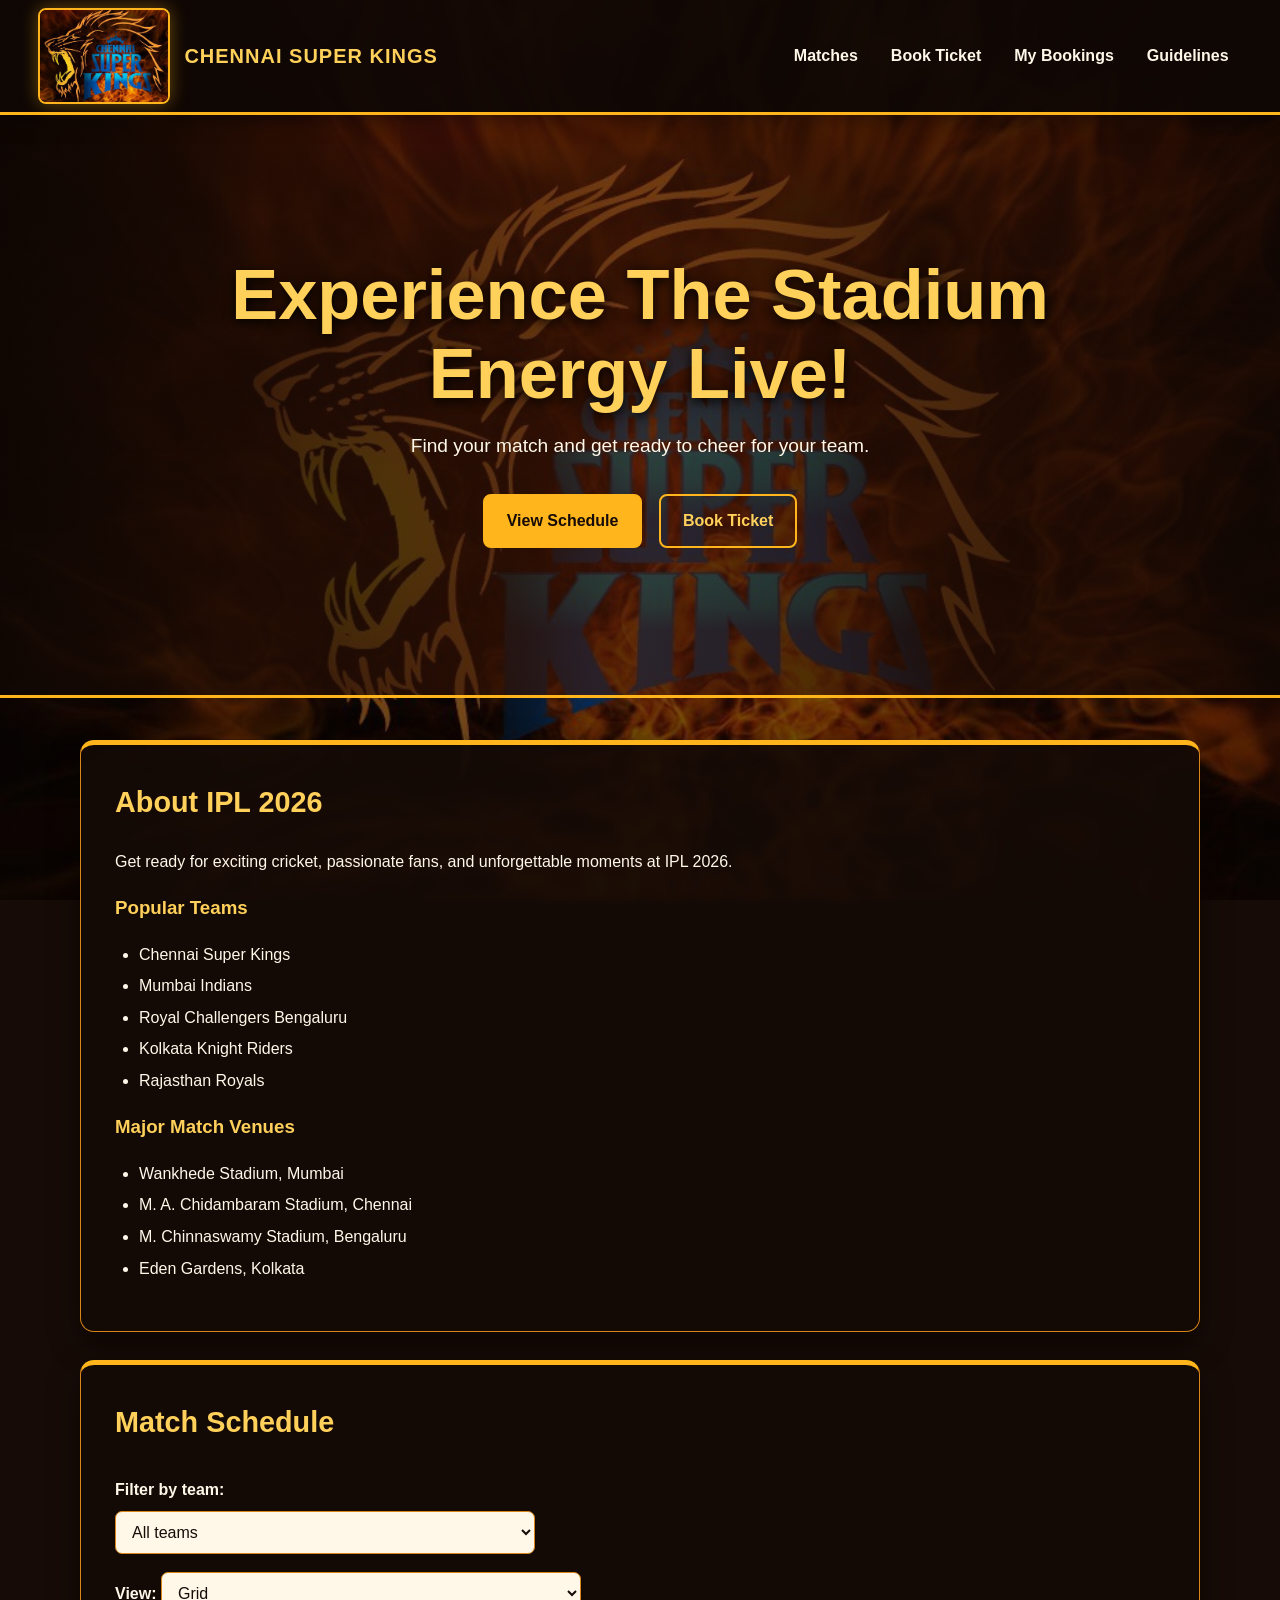
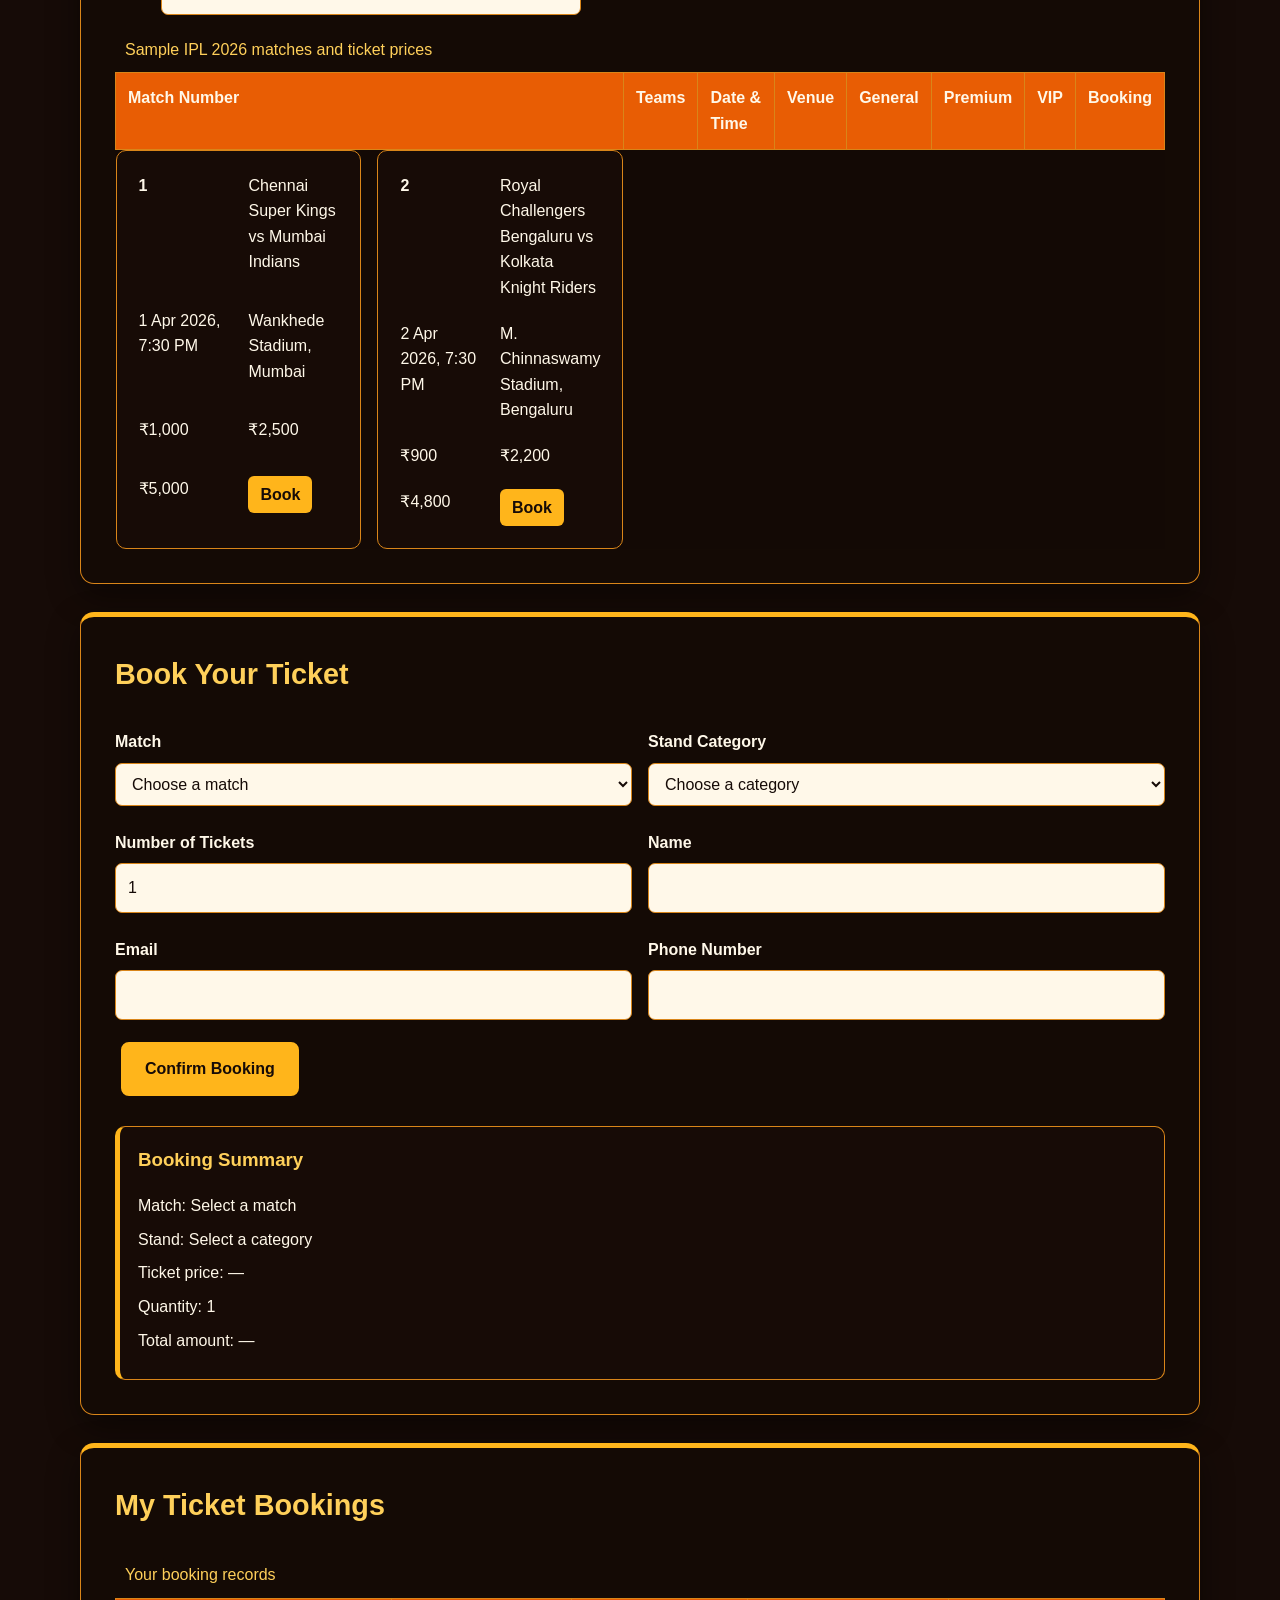
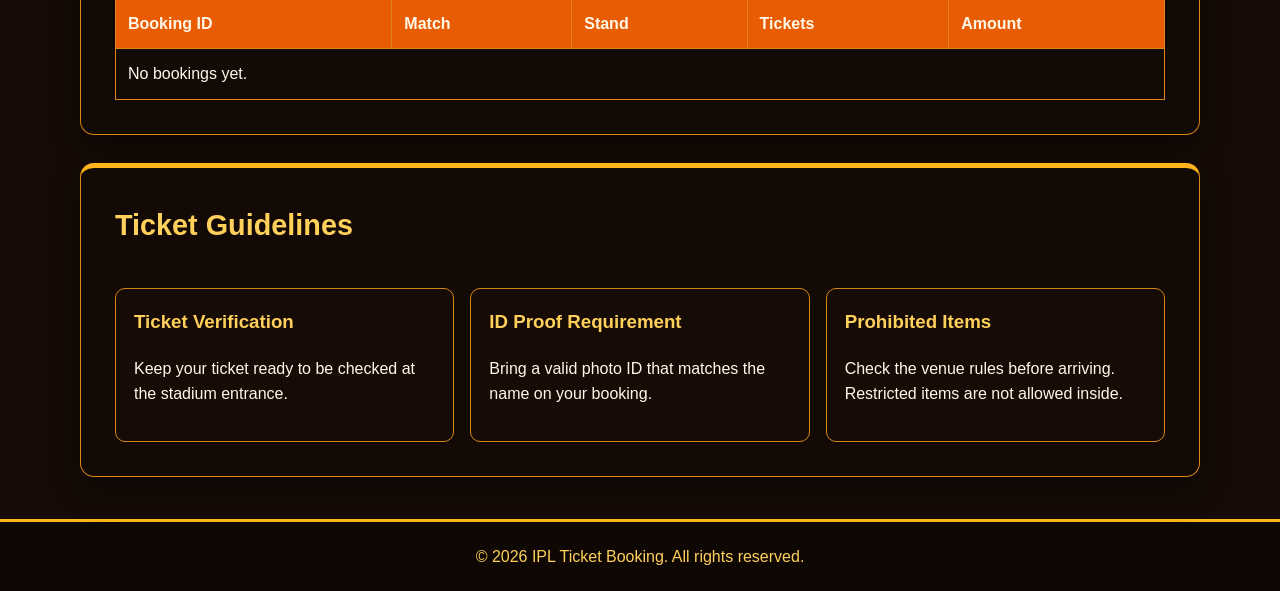
<file: index.html>
<!DOCTYPE html>
<html lang="en">
<head>
  <meta charset="UTF-8">
  <meta name="viewport" content="width=device-width, initial-scale=1.0">
  <title>IPL 2026 Ticket Booking</title>
  <link rel="stylesheet" href="styles.css">
</head>
<body id="top">
  <header class="site-header">
    <a class="csk-brand" href="#top" aria-label="Chennai Super Kings home">
      <img src="assets/csk-logo.png" alt="Chennai Super Kings logo">
      <span>CHENNAI SUPER KINGS</span>
    </a>
<button id="menu-toggle" class="menu-toggle" type="button"
        aria-expanded="false" aria-controls="main-nav">
  ☰ Menu
</button>
<nav id="main-nav" aria-label="Main navigation">
      <a href="#matches">Matches</a>
      <a href="booking.html">Book Ticket</a>
      <a href="#my-bookings">My Bookings</a>
      <a href="#guidelines">Guidelines</a>
    </nav>
  </header>

  <section class="hero" aria-labelledby="hero-title">
      <h1 id="hero-title">Experience The Stadium Energy Live!</h1>
      <p>Find your match and get ready to cheer for your team.</p>
      <a href="#matches">View Schedule</a>
      <a href="#booking" data-book-button>Book Ticket</a>
  </section>

  <main>
    <section id="about" aria-labelledby="about-title">
      <h2 id="about-title">About IPL 2026</h2>
      <p>
        Get ready for exciting cricket, passionate fans, and unforgettable
        moments at IPL 2026.
      </p>

      <h3>Popular Teams</h3>
      <ul>
        <li>Chennai Super Kings</li>
        <li>Mumbai Indians</li>
        <li>Royal Challengers Bengaluru</li>
        <li>Kolkata Knight Riders</li>
        <li>Rajasthan Royals</li>
      </ul>

      <h3>Major Match Venues</h3>
      <ul>
        <li>Wankhede Stadium, Mumbai</li>
        <li>M. A. Chidambaram Stadium, Chennai</li>
        <li>M. Chinnaswamy Stadium, Bengaluru</li>
        <li>Eden Gardens, Kolkata</li>
      </ul>
    </section>

    <section id="matches" aria-labelledby="matches-title">
      <h2 id="matches-title">Match Schedule</h2>

      <label for="team-filter">Filter by team:</label>
      <select id="team-filter" name="team-filter">
        <option value="all">All teams</option>
        <option value="csk">Chennai Super Kings</option>
        <option value="mi">Mumbai Indians</option>
        <option value="rcb">Royal Challengers Bengaluru</option>
        <option value="kkr">Kolkata Knight Riders</option>
      </select>

      <div class="match-view-controls">
  <label for="match-view">View:</label>
  <select id="match-view">
    <option value="grid">Grid</option>
    <option value="list">List</option>
  </select>
</div>
      <table>
        <caption>Sample IPL 2026 matches and ticket prices</caption>
        <thead>
          <tr>
            <th scope="col">Match Number</th>
            <th scope="col">Teams</th>
            <th scope="col">Date &amp; Time</th>
            <th scope="col">Venue</th>
            <th scope="col">General</th>
            <th scope="col">Premium</th>
            <th scope="col">VIP</th>
            <th scope="col">Booking</th>
          </tr>
        </thead>
        <tbody>
          <tr>
            <th scope="row">1</th>
            <td>Chennai Super Kings vs Mumbai Indians</td>
            <td>
              <time datetime="2026-04-01T19:30">1 Apr 2026, 7:30 PM</time>
            </td>
            <td>Wankhede Stadium, Mumbai</td>
            <td>₹1,000</td>
            <td>₹2,500</td>
            <td>₹5,000</td>
            <td><a href="#booking" data-book-button>Book</a></td>
          </tr>
          <tr>
            <th scope="row">2</th>
            <td>Royal Challengers Bengaluru vs Kolkata Knight Riders</td>
            <td>
              <time datetime="2026-04-02T19:30">2 Apr 2026, 7:30 PM</time>
            </td>
            <td>M. Chinnaswamy Stadium, Bengaluru</td>
            <td>₹900</td>
            <td>₹2,200</td>
            <td>₹4,800</td>
            <td><a href="#booking" data-book-button>Book</a></td>
          </tr>
        </tbody>
      </table>
    </section>

    <section id="booking" aria-labelledby="booking-title">
      <h2 id="booking-title">Book Your Ticket</h2>

      <form action="#" method="get">
        <div>
          <label for="match">Match</label>
          <select id="match" name="match" required>
            <option value="">Choose a match</option>
            <option value="1">Match 1: CSK vs MI</option>
            <option value="2">Match 2: RCB vs KKR</option>
          </select>
        </div>

        <div>
          <label for="stand">Stand Category</label>
          <select id="stand" name="stand" required>
            <option value="">Choose a category</option>
            <option value="general">General</option>
            <option value="premium">Premium</option>
            <option value="vip">VIP</option>
          </select>
        </div>

        <div>
          <label for="quantity">Number of Tickets</label>
          <input
            id="quantity"
            name="quantity"
            type="number"
            min="1"
            max="10"
            value="1"
            required
          >
        </div>

        <div>
          <label for="name">Name</label>
          <input
            id="name"
            name="name"
            type="text"
            autocomplete="name"
            required
          >
        </div>

        <div>
          <label for="email">Email</label>
          <input
            id="email"
            name="email"
            type="email"
            autocomplete="email"
            required
          >
        </div>

        <div>
          <label for="phone">Phone Number</label>
          <input
            id="phone"
            name="phone"
            type="tel"
            autocomplete="tel"
            required
          >
        </div>

        <button type="submit">Confirm Booking</button>
      </form>

      <aside aria-labelledby="summary-title">
        <h3 id="summary-title">Booking Summary</h3>
        <p>Match: Select a match</p>
        <p>Stand: Select a category</p>
        <p>Ticket price: —</p>
        <p>Quantity: 1</p>
        <p>Total amount: —</p>
      </aside>
    </section>

    <section id="my-bookings" aria-labelledby="my-bookings-title">
      <h2 id="my-bookings-title">My Ticket Bookings</h2>

      <table>
        <caption>Your booking records</caption>
        <thead>
          <tr>
            <th scope="col">Booking ID</th>
            <th scope="col">Match</th>
            <th scope="col">Stand</th>
            <th scope="col">Tickets</th>
            <th scope="col">Amount</th>
          </tr>
        </thead>
        <tbody>
          <tr>
            <td colspan="5">No bookings yet.</td>
          </tr>
        </tbody>
      </table>
    </section>

    <section id="guidelines" aria-labelledby="guidelines-title">
      <h2 id="guidelines-title">Ticket Guidelines</h2>

      <article>
        <h3>Ticket Verification</h3>
        <p>Keep your ticket ready to be checked at the stadium entrance.</p>
      </article>

      <article>
        <h3>ID Proof Requirement</h3>
        <p>Bring a valid photo ID that matches the name on your booking.</p>
      </article>

      <article>
        <h3>Prohibited Items</h3>
        <p>
          Check the venue rules before arriving. Restricted items are not
          allowed inside.
        </p>
      </article>
    </section>
  </main>

  <footer>
    <p>&copy; 2026 IPL Ticket Booking. All rights reserved.</p>
  </footer>
  <script src="app.js" defer></script>
</body>
</html>
</file>
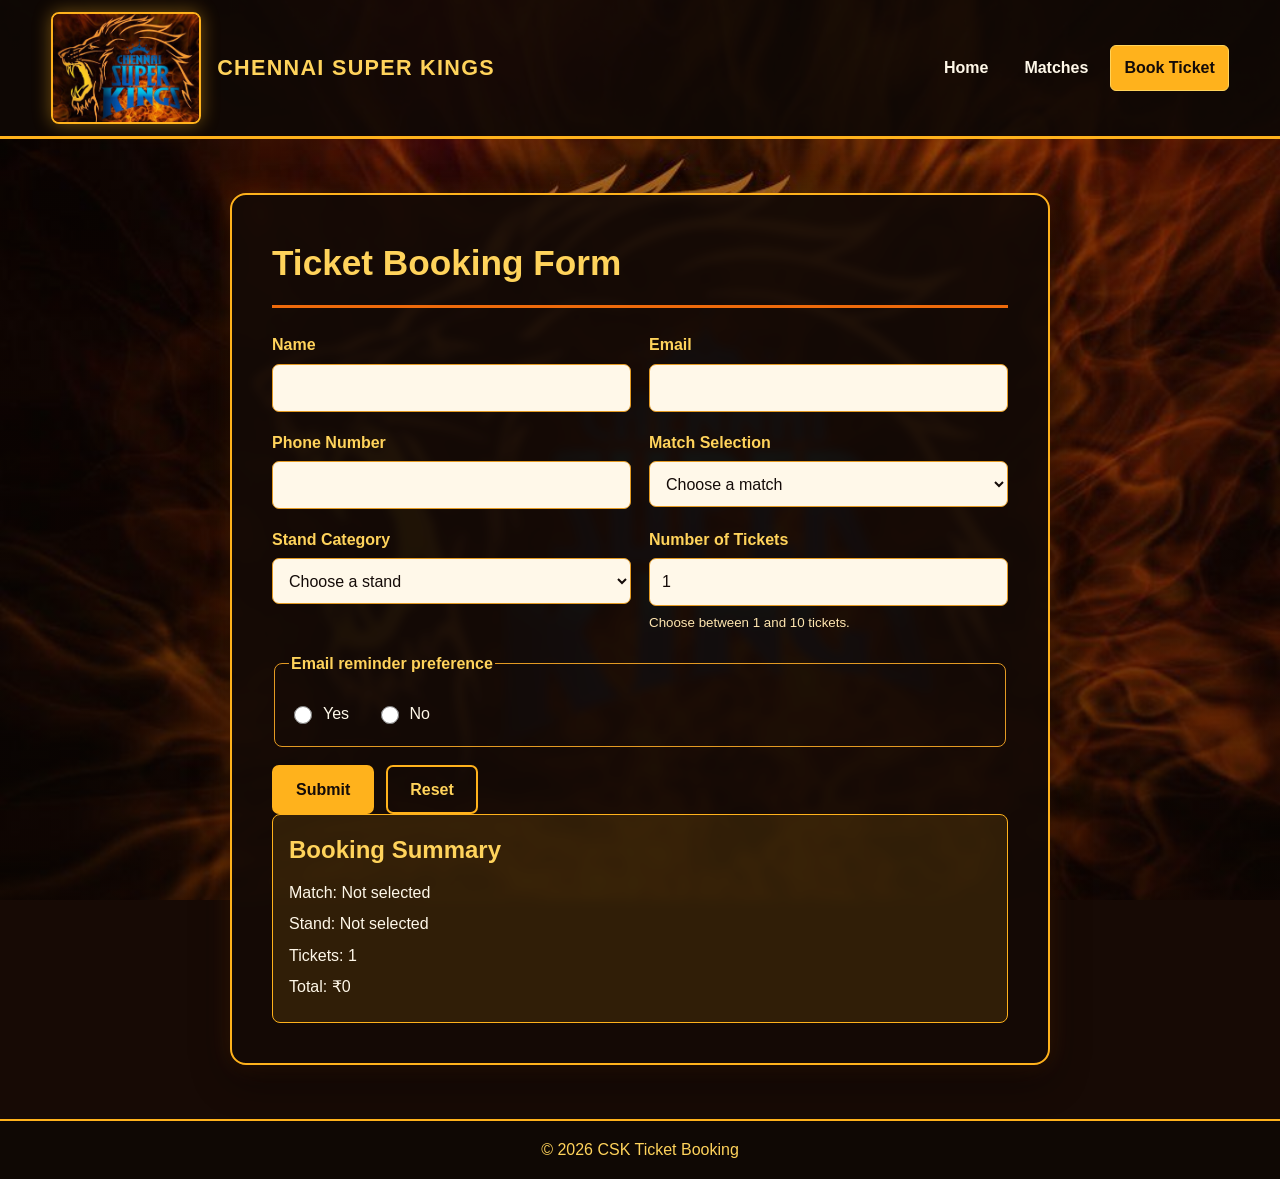
<file: booking.html>
<!DOCTYPE html>
<html lang="en">
<head>
  <meta charset="UTF-8">
  <meta name="viewport" content="width=device-width, initial-scale=1.0">
  <title>CSK Ticket Booking</title>
  <link rel="stylesheet" href="booking-styles.css">
</head>
<body>
  <header class="site-header">
    <a class="brand" href="index.html" aria-label="Chennai Super Kings ticket booking">
      <img src="assets/csk-logo.png" alt="Chennai Super Kings logo">
      <span>CHENNAI SUPER KINGS</span>
    </a>
    <nav aria-label="Main navigation">
      <a href="index.html">Home</a>
      <a href="index.html#matches">Matches</a>
      <a href="booking.html" aria-current="page">Book Ticket</a>
    </nav>
  </header>

  <main>
    <section class="booking-card" aria-labelledby="form-title">
      <h1 id="form-title">Ticket Booking Form</h1>

      <form action="#" method="get">
        <div class="form-field">
          <label for="name">Name</label>
          <input id="name" name="name" type="text" minlength="2" maxlength="60" autocomplete="name" required>
        </div>

        <div class="form-field">
          <label for="email">Email</label>
          <input id="email" name="email" type="email" maxlength="100" autocomplete="email" required>
        </div>

        <div class="form-field">
          <label for="phone">Phone Number</label>
          <input id="phone" name="phone" type="tel" minlength="10" maxlength="15" pattern="[0-9+() -]{10,15}" title="Enter 10 to 15 characters using digits, spaces, +, hyphens, or parentheses." autocomplete="tel" required>
        </div>

        <div class="form-field">
          <label for="match">Match Selection</label>
          <select id="match" name="match" required>
            <option value="">Choose a match</option>
            <option value="1">Match 1: CSK vs MI</option>
            <option value="2">Match 2: RCB vs KKR</option>
          </select>
        </div>

        <div class="form-field">
          <label for="stand">Stand Category</label>
          <select id="stand" name="stand" required>
            <option value="">Choose a stand</option>
            <option value="general">General</option>
            <option value="premium">Premium</option>
            <option value="vip">VIP</option>
          </select>
        </div>

        <div class="form-field">
          <label for="quantity">Number of Tickets</label>
          <input id="quantity" name="quantity" type="number" min="1" max="10" step="1" value="1" required>
          <small>Choose between 1 and 10 tickets.</small>
        </div>

        <fieldset>
          <legend>Email reminder preference</legend>
          <label class="choice"><input type="radio" name="reminder" value="yes" required> Yes</label>
          <label class="choice"><input type="radio" name="reminder" value="no"> No</label>
        </fieldset>

        <div class="form-actions">
          <button type="submit">Submit</button>
          <button type="reset" class="reset-button">Reset</button>
        </div>
      </form>
      <div class="booking-summary" aria-live="polite">
  <h2>Booking Summary</h2>
  <p>Match: <span id="summary-match">Not selected</span></p>
  <p>Stand: <span id="summary-stand">Not selected</span></p>
  <p>Tickets: <span id="summary-quantity">1</span></p>
  <p>Total: ₹<span id="summary-total">0</span></p>
</div>
    </section>
  </main>

  <footer>
    <p>&copy; 2026 CSK Ticket Booking</p>
  </footer>
  <script src="app.js" defer></script>
</body>
</html>
</file>
<file: styles.css>
:root {
  --fire-gold: #ffd05a;
  --fire-yellow: #ffb51b;
  --fire-orange: #e85d04;
  --charcoal: #160b07;
  --panel: rgba(20, 10, 6, 0.9);
  --panel-soft: rgba(25, 12, 7, 0.84);
  --paper: #fff8e9;
  --line: #d98519;
}

* {
  box-sizing: border-box;
}

html {
  scroll-behavior: smooth;
  scroll-padding-top: 105px;
}

body {
  min-height: 100vh;
  margin: 0;
  background-color: var(--charcoal);
  background-image: linear-gradient(rgba(12, 5, 2, 0.32), rgba(12, 5, 2, 0.62)), url("assets/csk-fire-background.png");
  background-position: center center;
  background-size: cover;
  background-attachment: fixed;
  color: var(--paper);
  font-family: Arial, Helvetica, sans-serif;
  line-height: 1.6;
}

.site-header {
  position: sticky;
  z-index: 20;
  top: 0;
  display: flex;
  min-height: 112px;
  align-items: center;
  justify-content: space-between;
  gap: 18px;
  padding: 8px clamp(14px, 3vw, 42px);
  border-bottom: 3px solid var(--fire-yellow);
  background: rgba(15, 8, 5, 0.96);
  box-shadow: 0 5px 20px rgba(0, 0, 0, 0.38);
}

.csk-brand {
  display: flex;
  flex: 0 0 auto;
  align-items: center;
  gap: 14px;
  color: var(--fire-gold);
  font-size: clamp(0.95rem, 2vw, 1.25rem);
  font-weight: 900;
  letter-spacing: 0.05em;
  text-decoration: none;
}

.csk-brand img {
  display: block;
  width: 132px;
  height: 96px;
  object-fit: cover;
  object-position: center;
  border: 2px solid var(--fire-yellow);
  border-radius: 8px;
  box-shadow: 0 0 18px rgba(255, 181, 27, 0.38);
}

nav {
  display: flex;
  flex-wrap: wrap;
  justify-content: flex-end;
  gap: 7px;
}

nav a {
  padding: 9px 12px;
  border: 1px solid transparent;
  border-radius: 6px;
  color: var(--paper);
  font-weight: 700;
  text-decoration: none;
  transition: background-color 0.2s ease, color 0.2s ease;
}

nav a:hover,
nav a:focus-visible {
  border-color: var(--fire-gold);
  background: var(--fire-yellow);
  color: var(--charcoal);
}

.hero {
  padding: clamp(70px, 11vw, 145px) 20px;
  border-bottom: 3px solid var(--fire-yellow);
  background: linear-gradient(90deg, rgba(16, 7, 3, 0.8), rgba(74, 25, 4, 0.52), rgba(16, 7, 3, 0.8));
  color: var(--paper);
  text-align: center;
}

.hero h1 {
  max-width: 920px;
  margin: 0 auto 18px;
  color: var(--fire-gold);
  font-size: clamp(2.2rem, 6vw, 4.4rem);
  line-height: 1.12;
  text-shadow: 0 3px 12px #000;
}

.hero p {
  margin: 0 auto 26px;
  color: var(--paper);
  font-size: clamp(1rem, 2vw, 1.2rem);
}

.hero a,
button {
  display: inline-block;
  margin: 6px;
  padding: 12px 22px;
  border: 2px solid var(--fire-yellow);
  border-radius: 8px;
  background: var(--fire-yellow);
  color: var(--charcoal);
  cursor: pointer;
  font: inherit;
  font-weight: 800;
  text-decoration: none;
}

.hero a:hover,
.hero a:focus-visible,
button:hover,
button:focus-visible {
  border-color: var(--fire-gold);
  background: var(--fire-gold);
}

.hero a + a {
  background: transparent;
  color: var(--fire-gold);
}

.hero a + a:hover,
.hero a + a:focus-visible {
  background: var(--fire-yellow);
  color: var(--charcoal);
}

main {
  width: min(1120px, calc(100% - 32px));
  margin: 42px auto;
}

main > section {
  margin-bottom: 28px;
  padding: clamp(20px, 3vw, 34px);
  border: 1px solid var(--line);
  border-top: 5px solid var(--fire-yellow);
  border-radius: 14px;
  background: var(--panel);
  box-shadow: 0 12px 32px rgba(0, 0, 0, 0.42);
  backdrop-filter: blur(3px);
}

h2,
h3 {
  color: var(--fire-gold);
}

h2 {
  margin-top: 0;
  font-size: 1.8rem;
}

#about ul {
  padding-left: 24px;
}

#about li {
  margin: 6px 0;
}

#matches {
  overflow-x: auto;
}

label {
  display: inline-block;
  margin: 8px 0;
  font-weight: 700;
}

select,
input:not([type="radio"]):not([type="checkbox"]) {
  width: 100%;
  max-width: 420px;
  padding: 11px 12px;
  border: 1px solid var(--line);
  border-radius: 7px;
  background: var(--paper);
  color: var(--charcoal);
  font: inherit;
}

#team-filter {
  display: block;
  margin-bottom: 18px;
}

table {
  width: 100%;
  margin-top: 12px;
  border-collapse: collapse;
  background: rgba(20, 10, 6, 0.78);
}

caption {
  padding: 10px;
  color: var(--fire-gold);
  text-align: left;
}

th,
td {
  padding: 12px;
  border: 1px solid var(--line);
  text-align: left;
  vertical-align: top;
}

thead {
  background: var(--fire-orange);
  color: #fff8e9;
}

tbody tr:nth-child(even) {
  background: rgba(255, 181, 27, 0.11);
}

td a {
  display: inline-block;
  padding: 6px 12px;
  border-radius: 6px;
  background: var(--fire-yellow);
  color: var(--charcoal);
  font-weight: 700;
  text-decoration: none;
}

form {
  display: grid;
  grid-template-columns: repeat(2, minmax(0, 1fr));
  gap: 16px;
}

form > div {
  display: flex;
  flex-direction: column;
}

form select,
form input:not([type="radio"]):not([type="checkbox"]) {
  max-width: none;
}

form button {
  grid-column: 1 / -1;
  justify-self: start;
}

fieldset {
  border: 1px solid var(--line);
  border-radius: 8px;
  padding: 14px;
}

fieldset label {
  margin-right: 18px;
  font-weight: normal;
}

input[type="radio"],
input[type="checkbox"] {
  accent-color: var(--fire-yellow);
}

button {
  width: fit-content;
}

#booking aside {
  margin-top: 24px;
  padding: 18px;
  border: 1px solid var(--line);
  border-left: 5px solid var(--fire-yellow);
  border-radius: 10px;
  background: var(--panel-soft);
}

#booking aside h3 {
  margin-top: 0;
}

#booking aside p {
  margin: 8px 0;
}

#guidelines article {
  display: inline-block;
  width: calc(33.333% - 14px);
  margin: 8px 12px 8px 0;
  padding: 18px;
  border: 1px solid var(--line);
  border-radius: 10px;
  background: var(--panel-soft);
  vertical-align: top;
}

#guidelines article:last-child {
  margin-right: 0;
}

#guidelines article h3 {
  margin-top: 0;
}

footer {
  padding: 22px;
  border-top: 3px solid var(--fire-yellow);
  background: rgba(15, 8, 5, 0.96);
  color: var(--fire-gold);
  text-align: center;
}

footer p {
  margin: 0;
}

@media (max-width: 760px) {
  .site-header {
    position: static;
    flex-direction: column;
    align-items: flex-start;
  }

  .csk-brand img {
    width: 112px;
    height: 82px;
  }

  nav {
    justify-content: flex-start;
  }

  form {
    grid-template-columns: 1fr;
  }

  #guidelines article {
    display: block;
    width: 100%;
    margin: 12px 0;
  }

  table {
    min-width: 720px;
  }
}

@media (max-width: 440px) {
  .csk-brand {
    align-items: flex-start;
    flex-direction: column;
  }

  nav a {
    padding: 7px 8px;
    font-size: 0.9rem;
  }
}

/* Responsive match card and guideline layouts */
#matches tbody {
  display: grid;
  grid-template-columns: repeat(2, minmax(0, 1fr));
  gap: 16px;
}

#matches tbody tr {
  display: grid;
  grid-template-columns: 1fr 1fr;
  gap: 8px;
  padding: 16px;
  border: 1px solid var(--line);
  border-radius: 10px;
  background: var(--panel-soft);
}

#matches tbody th,
#matches tbody td {
  border: 0;
  padding: 6px;
}

#matches.list-view tbody {
  grid-template-columns: 1fr;
}

#guidelines {
  display: grid;
  grid-template-columns: repeat(3, minmax(0, 1fr));
  gap: 16px;
}

#guidelines h2 {
  grid-column: 1 / -1;
}

#guidelines article {
  width: auto;
  margin: 0;
}

@media (max-width: 760px) {
  #matches tbody {
    grid-template-columns: 1fr;
  }

  #guidelines {
    grid-template-columns: 1fr;
  }
}

.menu-toggle {
  display: none;
}

@media (max-width: 760px) {
  .site-header {
    position: relative;
    flex-direction: row;
    align-items: center;
    flex-wrap: wrap;
  }

  .menu-toggle {
    display: inline-block;
    margin-left: auto;
  }

  #main-nav {
    display: none;
    width: 100%;
    flex-direction: column;
  }

  #main-nav.open {
    display: flex;
  }
}
</file>
<file: booking-styles.css>
:root {
  --amber: #ffb21c;
  --gold: #ffd35b;
  --orange: #ee6a0b;
  --ink: #140b08;
  --paper: #fff8e9;
  --line: #e39a23;
}

* {
  box-sizing: border-box;
}

html {
  min-height: 100%;
  scroll-behavior: smooth;
}

body {
  min-height: 100vh;
  margin: 0;
  display: flex;
  flex-direction: column;
  color: var(--paper);
  font-family: Arial, Helvetica, sans-serif;
  line-height: 1.6;
  background-color: #170a05;
  background-image: linear-gradient(rgba(16, 7, 3, 0.32), rgba(16, 7, 3, 0.58)), url("assets/csk-fire-background.png");
  background-position: center center;
  background-size: cover;
  background-attachment: fixed;
}

.site-header {
  display: flex;
  align-items: center;
  justify-content: space-between;
  gap: 20px;
  padding: 12px clamp(16px, 4vw, 52px);
  background: rgba(15, 8, 5, 0.92);
  border-bottom: 3px solid var(--amber);
}

.brand {
  display: flex;
  align-items: center;
  gap: 16px;
  color: var(--gold);
  font-size: clamp(1rem, 2vw, 1.35rem);
  font-weight: 900;
  letter-spacing: 0.06em;
  text-decoration: none;
}

.brand img {
  width: 150px;
  height: 112px;
  object-fit: cover;
  object-position: center;
  border: 2px solid var(--amber);
  border-radius: 8px;
  box-shadow: 0 0 18px rgba(255, 178, 28, 0.42);
}

nav {
  display: flex;
  flex-wrap: wrap;
  justify-content: flex-end;
  gap: 8px;
}

nav a {
  padding: 9px 13px;
  border: 1px solid transparent;
  border-radius: 6px;
  color: var(--paper);
  font-weight: 700;
  text-decoration: none;
}

nav a:hover,
nav a:focus-visible,
nav a[aria-current="page"] {
  border-color: var(--gold);
  background: var(--amber);
  color: var(--ink);
}

main {
  flex: 1;
  width: min(820px, calc(100% - 32px));
  margin: clamp(28px, 6vh, 64px) auto;
}

.booking-card {
  padding: clamp(22px, 5vw, 40px);
  border: 2px solid var(--amber);
  border-radius: 16px;
  background: rgba(20, 10, 6, 0.91);
  box-shadow: 0 14px 38px rgba(0, 0, 0, 0.48), 0 0 24px rgba(238, 106, 11, 0.2);
  backdrop-filter: blur(4px);
}

h1 {
  margin: 0 0 24px;
  padding-bottom: 14px;
  border-bottom: 3px solid var(--orange);
  color: var(--gold);
  font-size: clamp(1.6rem, 4vw, 2.2rem);
}

form {
  display: grid;
  grid-template-columns: repeat(2, minmax(0, 1fr));
  gap: 18px;
}

.form-field {
  display: flex;
  flex-direction: column;
  gap: 6px;
}

label,
legend {
  color: var(--gold);
  font-weight: 700;
}

input:not([type="radio"]),
select {
  width: 100%;
  min-height: 46px;
  padding: 10px 12px;
  border: 1px solid var(--line);
  border-radius: 7px;
  background: var(--paper);
  color: var(--ink);
  font: inherit;
}

input:focus,
select:focus {
  outline: 3px solid var(--gold);
  outline-offset: 2px;
}

small {
  color: #ffe6b0;
}

fieldset {
  grid-column: 1 / -1;
  padding: 14px;
  border: 1px solid var(--line);
  border-radius: 8px;
}

.choice {
  display: inline-flex;
  align-items: center;
  gap: 8px;
  margin: 10px 22px 0 0;
  color: var(--paper);
  font-weight: 400;
}

input[type="radio"] {
  width: 18px;
  height: 18px;
  accent-color: var(--amber);
}

.form-actions {
  grid-column: 1 / -1;
  display: flex;
  flex-wrap: wrap;
  gap: 12px;
}

button {
  min-height: 46px;
  padding: 10px 22px;
  border: 2px solid var(--amber);
  border-radius: 7px;
  background: var(--amber);
  color: var(--ink);
  cursor: pointer;
  font: inherit;
  font-weight: 800;
}

button:hover,
button:focus-visible {
  background: var(--gold);
  border-color: var(--gold);
}

.reset-button {
  background: transparent;
  color: var(--gold);
}

footer {
  padding: 16px;
  border-top: 2px solid var(--amber);
  background: rgba(15, 8, 5, 0.94);
  color: var(--gold);
  text-align: center;
}

footer p {
  margin: 0;
}

@media (max-width: 700px) {
  .site-header {
    flex-direction: column;
    align-items: flex-start;
  }

  .brand img {
    width: 130px;
    height: 98px;
  }

  nav {
    justify-content: flex-start;
  }

  form {
    grid-template-columns: 1fr;
  }

  fieldset,
  .form-actions {
    grid-column: auto;
  }
}

@media (max-width: 420px) {
  .brand {
    align-items: flex-start;
    flex-direction: column;
  }

  nav a {
    padding: 8px 9px;
    font-size: 0.9rem;
  }
}

.booking-summary {
  grid-column: 1 / -1;
  padding: 16px;
  border: 1px solid var(--amber);
  border-radius: 8px;
  background: rgba(255, 178, 28, 0.12);
}

.booking-summary h2 {
  margin: 0 0 10px;
  color: var(--gold);
}

.booking-summary p {
  margin: 6px 0;
}
</file>
